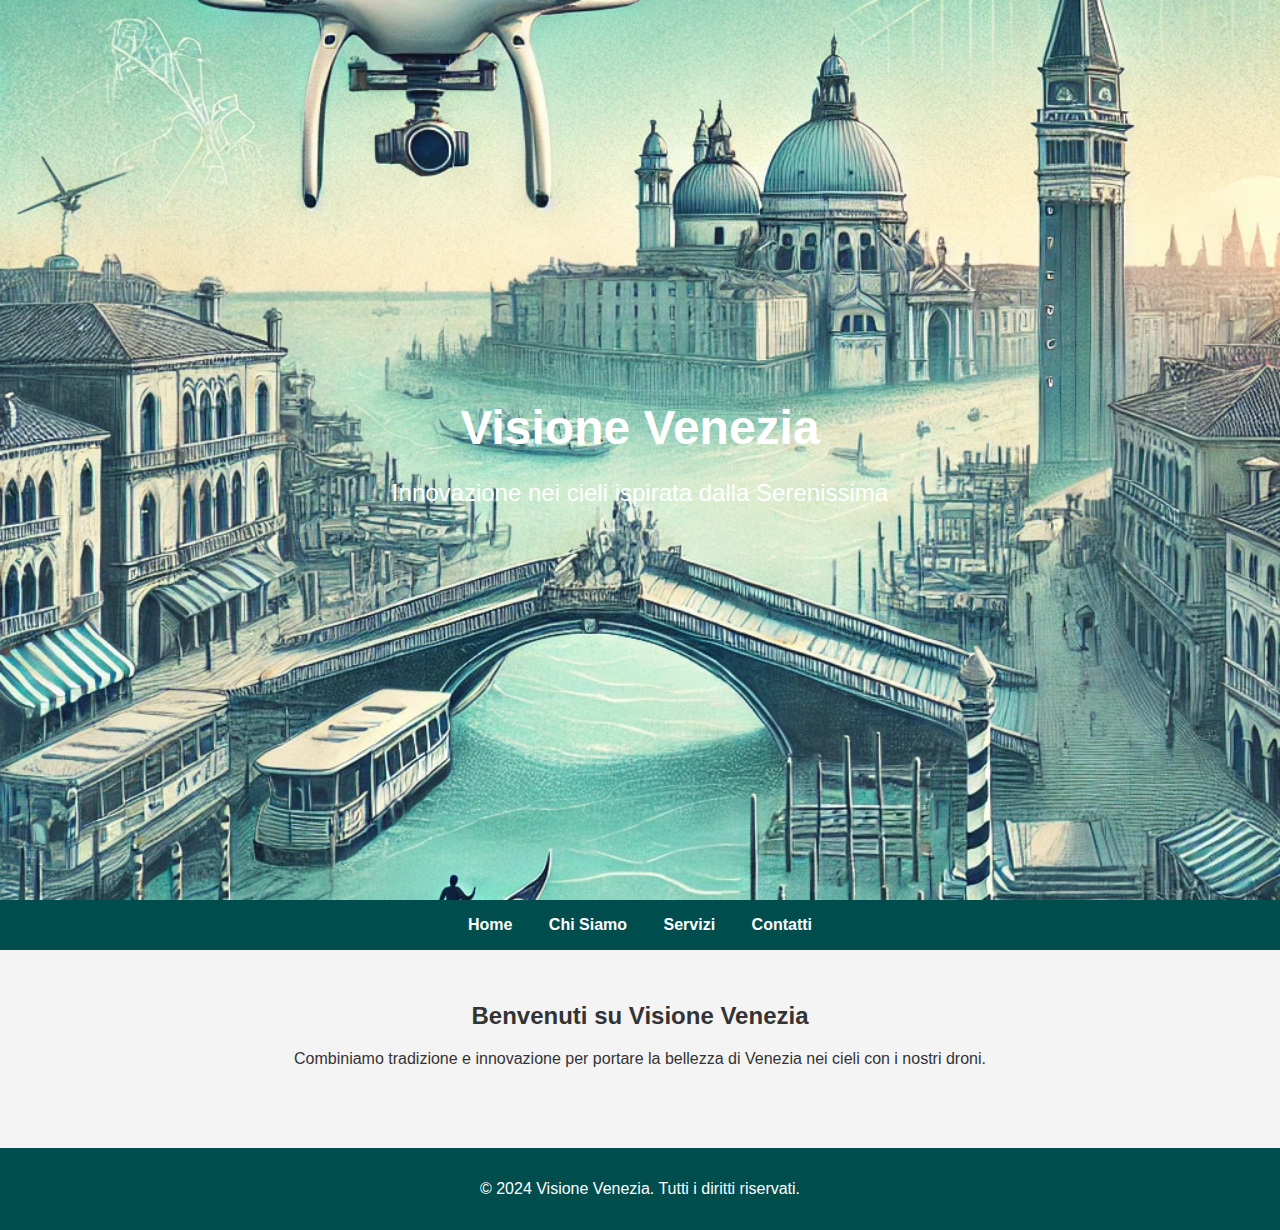
<file: index.html>
<!DOCTYPE html>
<html lang="it">
<head>
    <meta charset="UTF-8">
    <meta name="viewport" content="width=device-width, initial-scale=1.0">
    <title>Visione Venezia</title>
    <link rel="stylesheet" href="styles.css">
</head>
<body>
    <header class="hero-section">
        <div class="overlay">
            <h1>Visione Venezia</h1>
            <p>Innovazione nei cieli ispirata dalla Serenissima</p>
        </div>
    </header>
    <nav>
        <ul>
            <li><a href="index.html">Home</a></li>
            <li><a href="about.html">Chi Siamo</a></li>
            <li><a href="services.html">Servizi</a></li>
            <li><a href="contact.html">Contatti</a></li>
        </ul>
    </nav>
    <main>
        <section class="intro">
            <h2>Benvenuti su Visione Venezia</h2>
            <p>Combiniamo tradizione e innovazione per portare la bellezza di Venezia nei cieli con i nostri droni.</p>
        </section>
    </main>
    <footer>
        <p>&copy; 2024 Visione Venezia. Tutti i diritti riservati.</p>
    </footer>
</body>
</html>
</file>
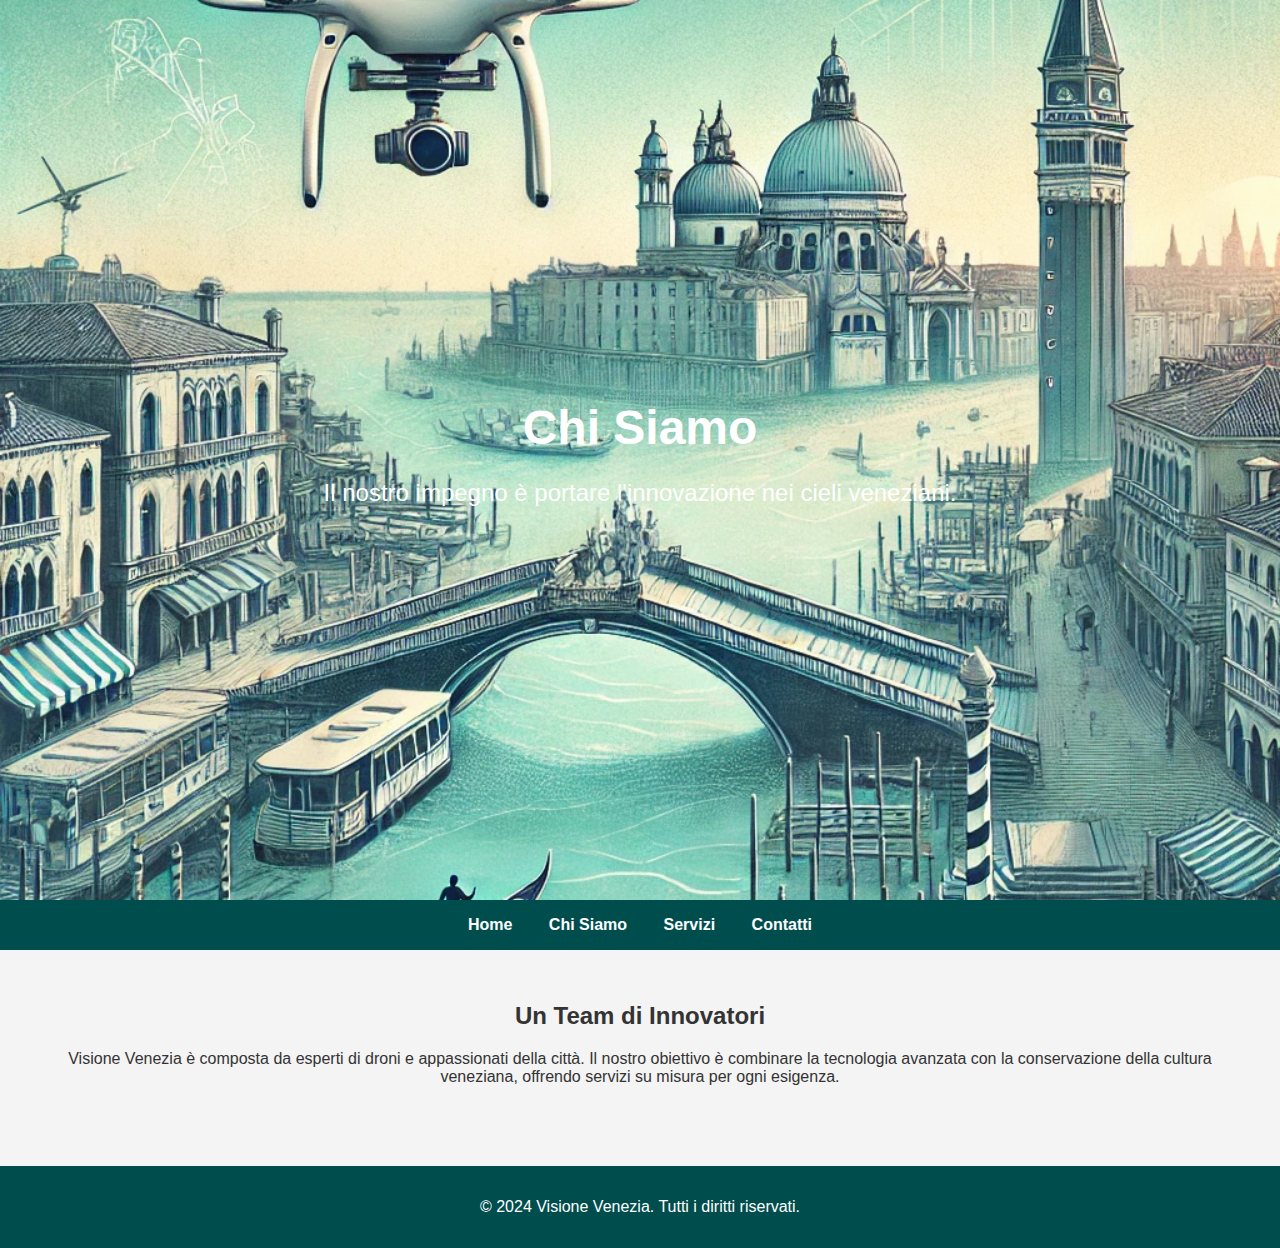
<file: about.html>
<!DOCTYPE html>
<html lang="it">
<head>
    <meta charset="UTF-8">
    <meta name="viewport" content="width=device-width, initial-scale=1.0">
    <title>Chi Siamo - Visione Venezia</title>
    <link rel="stylesheet" href="styles.css">
</head>
<body>
    <header class="hero-section">
        <div class="overlay">
            <h1>Chi Siamo</h1>
            <p>Il nostro impegno è portare l'innovazione nei cieli veneziani.</p>
        </div>
    </header>
    <nav>
        <ul>
            <li><a href="index.html">Home</a></li>
            <li><a href="about.html">Chi Siamo</a></li>
            <li><a href="services.html">Servizi</a></li>
            <li><a href="contact.html">Contatti</a></li>
        </ul>
    </nav>
    <main>
        <section class="intro">
            <h2>Un Team di Innovatori</h2>
            <p>Visione Venezia è composta da esperti di droni e appassionati della città. Il nostro obiettivo è
               combinare la tecnologia avanzata con la conservazione della cultura veneziana, offrendo servizi
               su misura per ogni esigenza.</p>
        </section>
    </main>
    <footer>
        <p>&copy; 2024 Visione Venezia. Tutti i diritti riservati.</p>
    </footer>
</body>
</html>
</file>
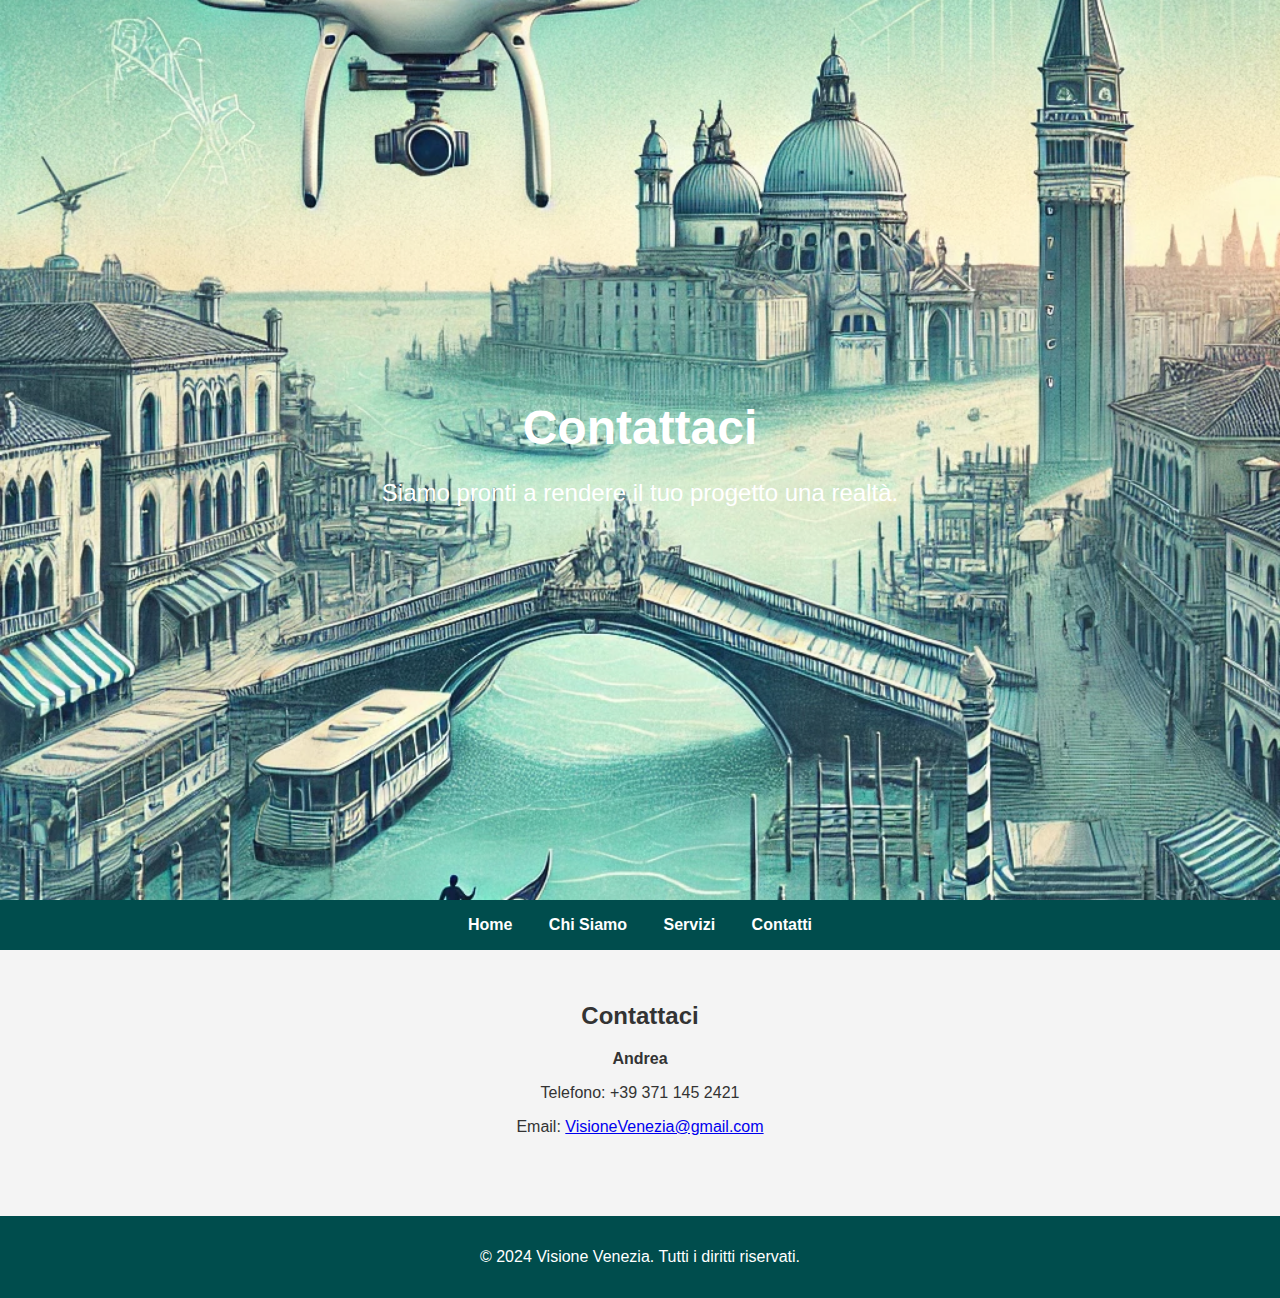
<file: contact.html>
<!DOCTYPE html>
<html lang="it">
<head>
    <meta charset="UTF-8">
    <meta name="viewport" content="width=device-width, initial-scale=1.0">
    <title>Contatti - Visione Venezia</title>
    <link rel="stylesheet" href="styles.css">
</head>
<body>
    <header class="hero-section">
        <div class="overlay">
            <h1>Contattaci</h1>
            <p>Siamo pronti a rendere il tuo progetto una realtà.</p>
        </div>
    </header>
    <nav>
        <ul>
            <li><a href="index.html">Home</a></li>
            <li><a href="about.html">Chi Siamo</a></li>
            <li><a href="services.html">Servizi</a></li>
            <li><a href="contact.html">Contatti</a></li>
        </ul>
    </nav>
    <main>
        <section class="intro">
            <h2>Contattaci</h2>
            <p><strong>Andrea</strong></p>
            <p>Telefono: +39 371 145 2421</p>
            <p>Email: <a href="mailto:VisioneVenezia@gmail.com">VisioneVenezia@gmail.com</a></p>
        </section>
    </main>
    <footer>
        <p>&copy; 2024 Visione Venezia. Tutti i diritti riservati.</p>
    </footer>
</body>
</html>
</file>
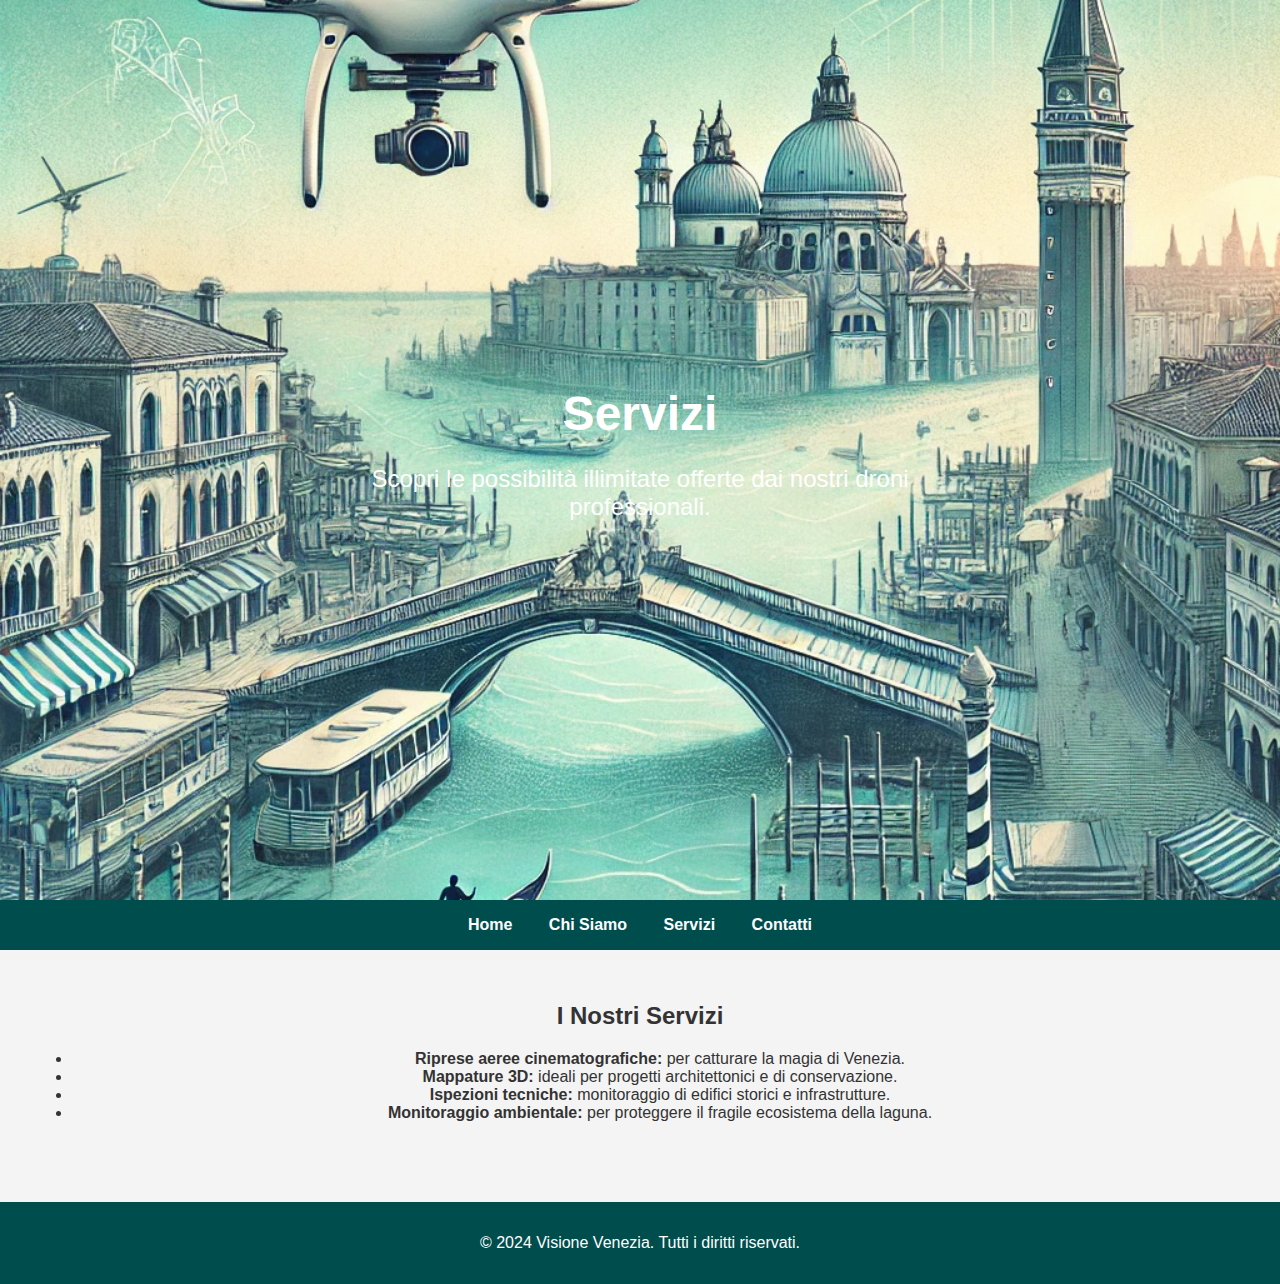
<file: services.html>
<!DOCTYPE html>
<html lang="it">
<head>
    <meta charset="UTF-8">
    <meta name="viewport" content="width=device-width, initial-scale=1.0">
    <title>Servizi - Visione Venezia</title>
    <link rel="stylesheet" href="styles.css">
</head>
<body>
    <header class="hero-section">
        <div class="overlay">
            <h1>Servizi</h1>
            <p>Scopri le possibilità illimitate offerte dai nostri droni professionali.</p>
        </div>
    </header>
    <nav>
        <ul>
            <li><a href="index.html">Home</a></li>
            <li><a href="about.html">Chi Siamo</a></li>
            <li><a href="services.html">Servizi</a></li>
            <li><a href="contact.html">Contatti</a></li>
        </ul>
    </nav>
    <main>
        <section class="intro">
            <h2>I Nostri Servizi</h2>
            <ul>
                <li><strong>Riprese aeree cinematografiche:</strong> per catturare la magia di Venezia.</li>
                <li><strong>Mappature 3D:</strong> ideali per progetti architettonici e di conservazione.</li>
                <li><strong>Ispezioni tecniche:</strong> monitoraggio di edifici storici e infrastrutture.</li>
                <li><strong>Monitoraggio ambientale:</strong> per proteggere il fragile ecosistema della laguna.</li>
            </ul>
        </section>
    </main>
    <footer>
        <p>&copy; 2024 Visione Venezia. Tutti i diritti riservati.</p>
    </footer>
</body>
</html>
</file>
<file: styles.css>
body {
    font-family: Arial, sans-serif;
    margin: 0;
    padding: 0;
    background-color: #f4f4f4;
    color: #333;
}

header.hero-section {
    position: relative;
    height: 100vh;
    background-image: url('venice_drone_design.jpg');
    background-size: cover;
    background-position: center;
    color: white;
}

header.hero-section .overlay {
    position: absolute;
    top: 50%;
    left: 50%;
    transform: translate(-50%, -50%);
    text-align: center;
}

header.hero-section h1 {
    font-size: 3rem;
    margin-bottom: 0.5rem;
}

header.hero-section p {
    font-size: 1.5rem;
}

nav {
    background-color: #004d4d;
    text-align: center;
    padding: 1rem 0;
}

nav ul {
    list-style: none;
    margin: 0;
    padding: 0;
}

nav ul li {
    display: inline;
    margin: 0 1rem;
}

nav ul li a {
    color: white;
    text-decoration: none;
    font-weight: bold;
}

main {
    padding: 2rem;
    text-align: center;
}

footer {
    background-color: #004d4d;
    color: white;
    text-align: center;
    padding: 1rem 0;
    margin-top: 2rem;
}
</file>
